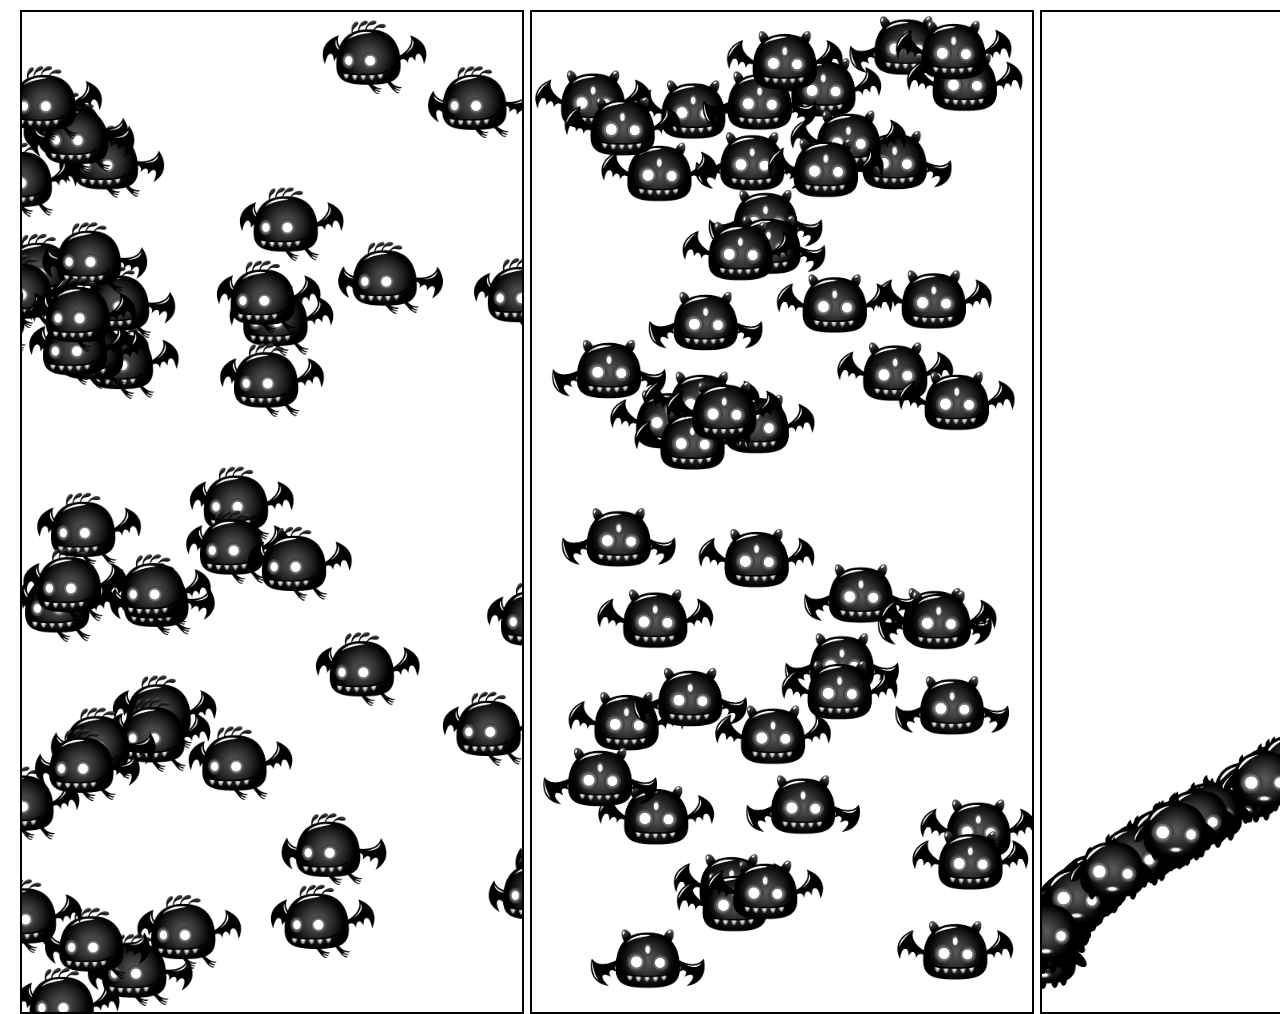
<file: npc-animation/index.html>
<!DOCTYPE html>
<html lang="en">
<head>
    <meta charset="UTF-8">
    <meta http-equiv="X-UA-Compatible" content="IE=edge">
    <meta name="viewport" content="width=device-width, initial-scale=1.0">
    <title>NPC animation</title>
    <link rel="stylesheet" href="style.css">
    
</head>
<body>
    <canvas id="canvas1"></canvas>
    <canvas id="canvas2"></canvas>
    <canvas id="canvas3"></canvas>
    <canvas id="canvas4"></canvas>
    <script src="script.js"></script>
</body>
</html>
</file>
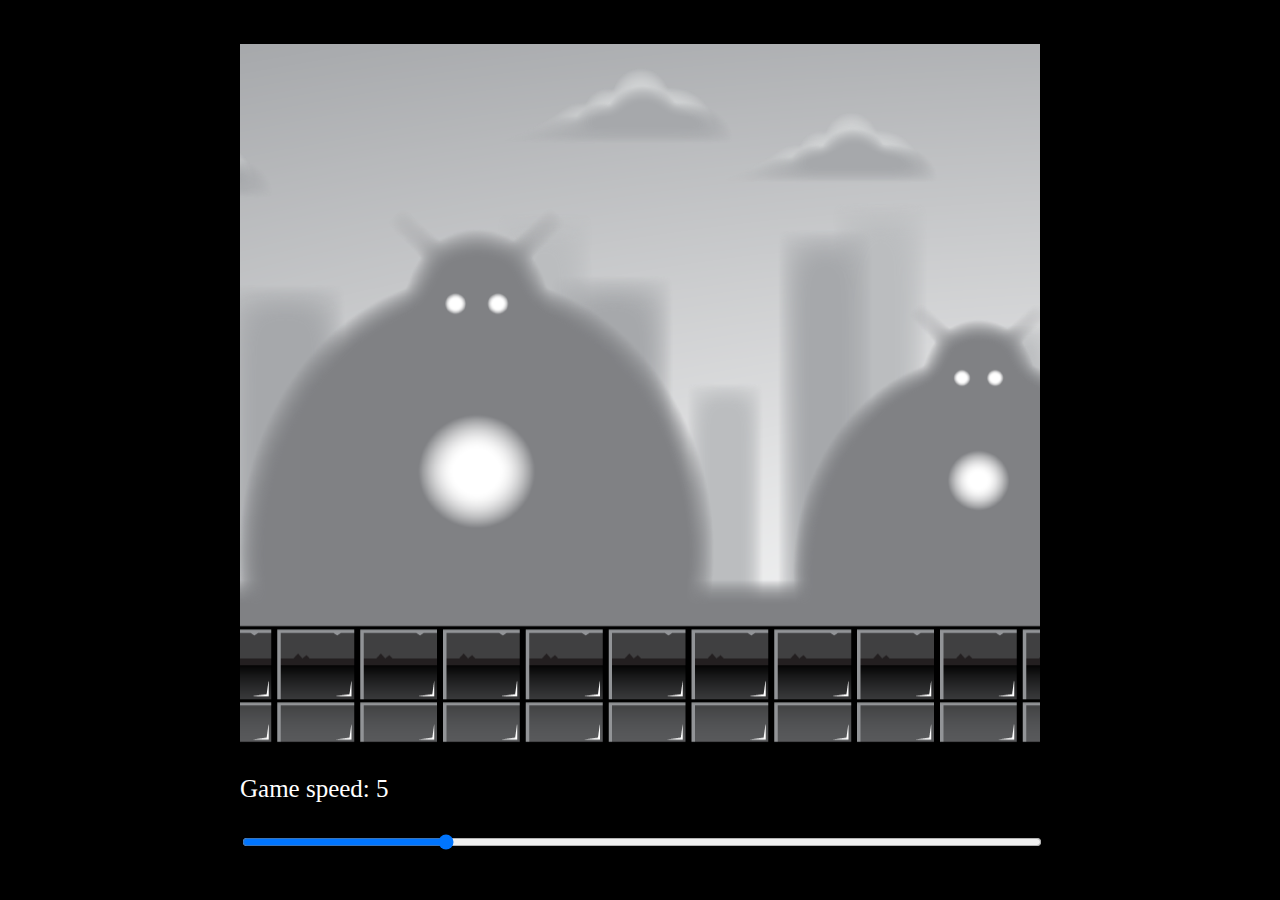
<file: paralax-background/index.html>
<!DOCTYPE html>
<html lang="en">
<head>
    <meta charset="UTF-8">
    <meta http-equiv="X-UA-Compatible" content="IE=edge">
    <meta name="viewport" content="width=device-width, initial-scale=1.0">
    <title>Paralax Background</title>
    <link rel="stylesheet" href="style.css">
</head>
<body>
    <div class="container">
        <canvas id="canvas1"></canvas>
        <p>Game speed: <span id="showGameSpeed"></span></p>
        <input type="range" name="slider" id="slider" class="slider" min="0" max="20" value="5">
    </div>
    
    <script src="script.js"></script>
</body>
</html>
</file>
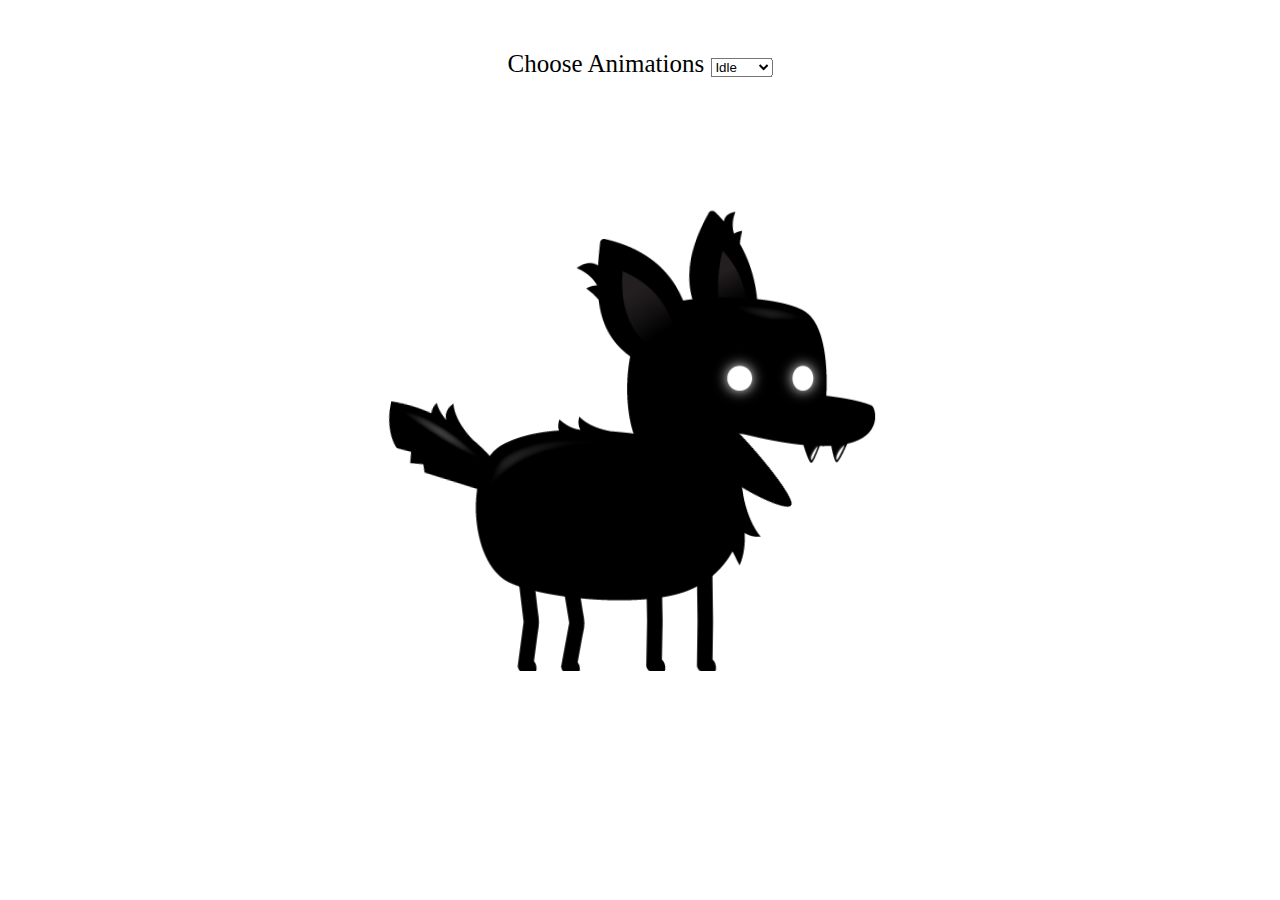
<file: sprite-animation/index.html>
<!DOCTYPE html>
<html lang="en">
<head>
    <meta charset="UTF-8">
    <meta http-equiv="X-UA-Compatible" content="IE=edge">
    <meta name="viewport" content="width=device-width, initial-scale=1.0">
    <title>Sprite animation</title>
    <link rel="stylesheet" href="style.css">
    
</head>
<body>
    <canvas id="canvas1" class="canvas"></canvas>
    <div class="controls">
        <label for="animations">Choose Animations</label>
        <select name="animations" id="animations">
            <option value="idle">Idle</option>
            <option value="jump">Jump</option>
            <option value="run">Run</option>
            <option value="fall">Fall</option>
            <option value="dizzy">Dizzy</option>
            <option value="sit">Sit</option>
            <option value="bite">Bite</option>
            <option value="ko">KO</option>
            <option value="gethit">Get hit</option>
        </select>

    </div>
    <script src="script.js"></script>
</body>
</html>
</file>
<file: npc-animation/style.css>
#canvas1 {

    position: absolute;
    top: 10px;
    left: 20px;
    width: 500px;
    height: 1000px;
    border: 2px solid black;
}
#canvas2 {
    position: absolute;
    top: 10px;
    left: 530px;
    width: 500px;
    height: 1000px;
    border: 2px solid black;
}
#canvas3 {
    position: absolute;
    top: 10px;
    left: 1040px;
    width: 500px;
    height: 1000px;
    border: 2px solid black;
}
#canvas4 {
    position: absolute;
    top: 10px;
    left: 1550px;
    width: 500px;
    height: 1000px;
    border: 2px solid black;
}
</file>
<file: paralax-background/style.css>
body {
    background: black;
}
#canvas1 {
    position: relative;    
    width: 800px;
    height: 700px;
    
}
.container {
    width: 800px;
    position: absolute;
    top: 50%;
    left: 50%;
    transform: translate(-50%, -50%);
    font-size: 25px;
}
.slider {
    width: 100%;
}
p {
    color: white;
}
</file>
<file: sprite-animation/style.css>
.canvas {

    position: absolute;
    top: 50%;
    left: 50%;
    transform: translate(-50%, -50%);
    width: 600px;
    height: 600px;
}
.controls {
    position: absolute;
    z-index: 10;
    top: 50px;
    left: 50%;
    transform: translate(-50%);
}

.controls, .select, .options {
    font-size: 25px;
}
</file>
